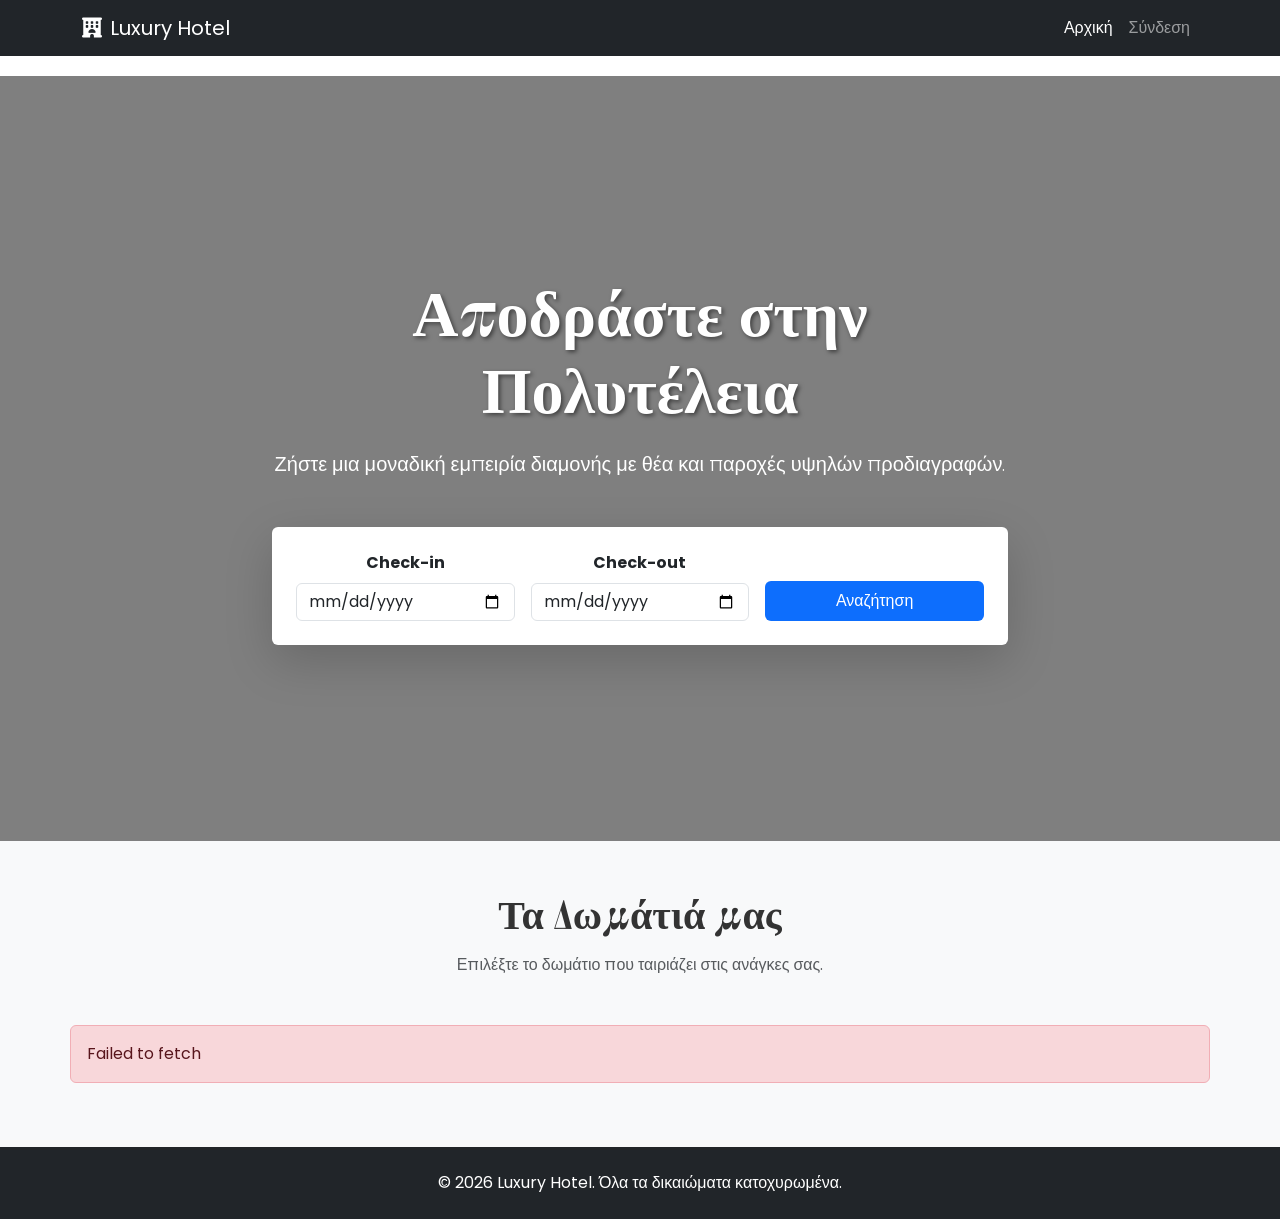
<file: frontend/index.html>
<!DOCTYPE html>
<html lang="el">
<head>
    <meta charset="UTF-8">
    <meta name="viewport" content="width=device-width, initial-scale=1.0">
    <title>Luxury Hotel | Κρατήσεις</title>
    <link rel="stylesheet" href="https://cdn.jsdelivr.net/npm/bootstrap-icons@1.11.1/font/bootstrap-icons.css">
    <link href="https://cdn.jsdelivr.net/npm/bootstrap@5.3.0/dist/css/bootstrap.min.css" rel="stylesheet">
    <link rel="stylesheet" href="https://cdnjs.cloudflare.com/ajax/libs/font-awesome/6.4.0/css/all.min.css">
    <link href="https://fonts.googleapis.com/css2?family=Playfair+Display:wght@700&family=Poppins:wght@300;400;600&display=swap" rel="stylesheet">
    <link rel="stylesheet" href="css/style.css">
</head>
<body>

    <!-- Navbar -->
    <nav class="navbar navbar-expand-lg navbar-dark bg-dark fixed-top">
        <div class="container">
            <a class="navbar-brand" href="index.html"><i class="fas fa-hotel me-2"></i>Luxury Hotel</a>
            <button class="navbar-toggler" type="button" data-bs-toggle="collapse" data-bs-target="#navbarNav">
                <span class="navbar-toggler-icon"></span>
            </button>
            <div class="collapse navbar-collapse" id="navbarNav">
                <ul class="navbar-nav ms-auto">
                    <li class="nav-item"><a class="nav-link active" href="index.html">Αρχική</a></li>
                    <li class="nav-item"><a class="nav-link" href="my-bookings.html" id="nav-bookings" style="display:none;">Οι Κρατήσεις μου</a></li>
                    <li class="nav-item"><a class="nav-link" href="login.html" id="nav-login">Σύνδεση</a></li>
                    <li class="nav-item"><a class="nav-link" href="#" id="nav-logout" style="display:none;" onclick="logout()">Αποσύνδεση (<span id="user-name"></span>)</a></li>
                </ul>
            </div>
        </div>
    </nav>

    <!-- Hero Section -->
    <header class="hero-section">
        <div class="container h-100">
            <div class="row h-100 align-items-center">
                <div class="col-lg-8 mx-auto text-center text-white">
                    <h1 class="display-3 fw-bold mb-4">Αποδράστε στην Πολυτέλεια</h1>
                    <p class="lead mb-5">Ζήστε μια μοναδική εμπειρία διαμονής με θέα και παροχές υψηλών προδιαγραφών.</p>
                    
                    <!-- Search Bar -->
                    <div class="card p-4 shadow-lg border-0 bg-white bg-opacity-90">
                        <form class="row g-3">
                            <div class="col-md-4">
                                <label class="form-label text-dark fw-bold">Check-in</label>
                                <input type="date" class="form-control" id="searchCheckIn">
                            </div>
                            <div class="col-md-4">
                                <label class="form-label text-dark fw-bold">Check-out</label>
                                <input type="date" class="form-control" id="searchCheckOut">
                            </div>
                            <div class="col-md-4 d-flex align-items-end">
                                <button type="button" class="btn btn-primary w-100 py-2" onclick="searchRooms()">Αναζήτηση</button>
                            </div>
                        </form>
                    </div>
                </div>
            </div>
        </div>
    </header>

    <!-- Rooms Section -->
    <section id="rooms" class="py-5 bg-light">
        <div class="container">
            <div class="text-center mb-5">
                <h2 class="section-title">Τα Δωμάτιά μας</h2>
                <p class="text-muted">Επιλέξτε το δωμάτιο που ταιριάζει στις ανάγκες σας.</p>
            </div>
            <div id="roomsList" class="row g-4">
            </div>
            <div id="noRooms" class="alert alert-info text-center" style="display:none;">
                Δεν υπάρχουν διαθέσιμα δωμάτια αυτή τη στιγμή.
            </div>
        </div>
    </section>

    <!-- Footer -->
    <footer class="bg-dark text-white py-4">
        <div class="container text-center">
            <p class="mb-0">&copy; 2026 Luxury Hotel. Όλα τα δικαιώματα κατοχυρωμένα.</p>
        </div>
    </footer>

    <script src="https://cdn.jsdelivr.net/npm/bootstrap@5.3.0/dist/js/bootstrap.bundle.min.js"></script>
    <script src="js/api.js"></script>
    <script src="js/auth.js"></script>
    <script src="js/rooms.js"></script>
    <script>
        function scrollToRooms() {
            document.getElementById('rooms').scrollIntoView({ behavior: 'smooth' });
        }
    </script>
</body>
</html>
</file>
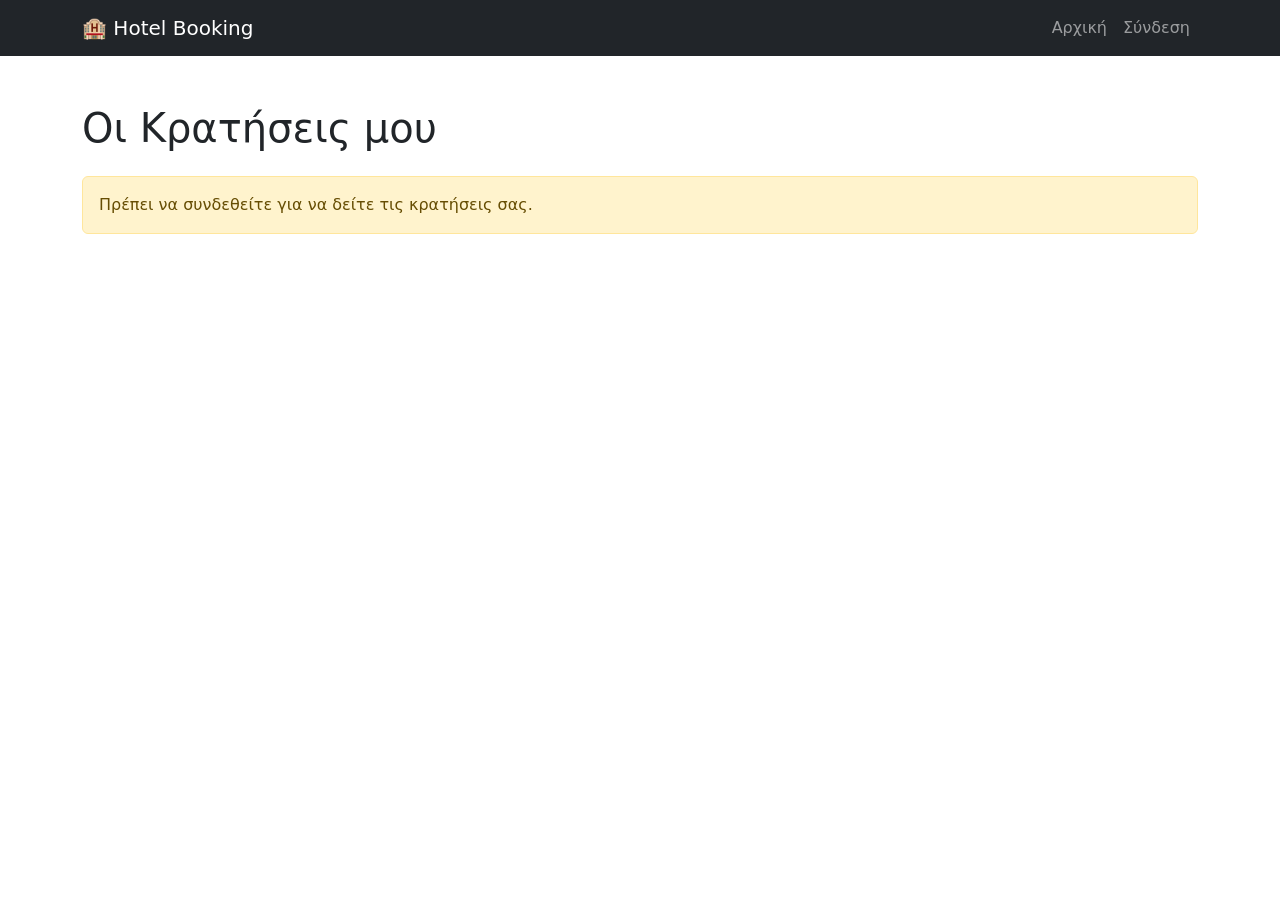
<file: frontend/my-bookings.html>
<!DOCTYPE html>
<html lang="el">
<head>
    <meta charset="UTF-8">
    <title>Οι Κρατήσεις μου</title>
    <link href="https://cdn.jsdelivr.net/npm/bootstrap@5.3.0/dist/css/bootstrap.min.css" rel="stylesheet">
    <link rel="stylesheet" href="https://cdn.jsdelivr.net/npm/bootstrap-icons@1.11.1/font/bootstrap-icons.css">
</head>
<body>

<nav class="navbar navbar-expand-lg navbar-dark bg-dark">
    <div class="container">
        <a class="navbar-brand" href="index.html">🏨 Hotel Booking</a>
        <div class="navbar-nav ms-auto">
            <a class="nav-link" href="index.html">Αρχική</a>
            <a class="nav-link" href="login.html" id="nav-login">Σύνδεση</a>
            <a class="nav-link active" href="my-bookings.html" id="nav-bookings">Οι Κρατήσεις μου</a>
            <a class="nav-link" href="#" id="nav-logout" style="display:none;" onclick="logout()">Αποσύνδεση (<span id="user-name"></span>)</a>
        </div>
    </div>
</nav>

<div class="container mt-5">
    <h1 class="mb-4">Οι Κρατήσεις μου</h1>
    <div id="bookingsList"></div>
</div>

<div id="notificationArea" class="mt-3"></div>

<div class="modal fade" id="reviewModal" tabindex="-1" aria-labelledby="reviewModalLabel" aria-hidden="true">
    <div class="modal-dialog">
        <div class="modal-content">
            <div class="modal-header">
                <h5 class="modal-title" id="reviewModalLabel">Αξιολόγηση Δωματίου <span id="reviewRoomNumber"></span></h5>
                <button type="button" class="btn-close" data-bs-dismiss="modal" aria-label="Close"></button>
            </div>
            <div class="modal-body">
                <input type="hidden" id="reviewBookingId">
                
                <div class="mb-3">
                    <label for="reviewRating" class="form-label fw-bold">Βαθμολογία (1-5)</label>
                    <select class="form-select" id="reviewRating">
                        <option value="5">⭐⭐⭐⭐⭐ (5/5) - Εξαιρετικό</option>
                        <option value="4">⭐⭐⭐⭐ (4/5) - Πολύ Καλό</option>
                        <option value="3">⭐⭐⭐ (3/5) - Καλό</option>
                        <option value="2">⭐⭐ (2/5) - Μέτριο</option>
                        <option value="1">⭐ (1/5) - Κακό</option>
                    </select>
                </div>
                
                <div class="mb-3">
                    <label for="reviewComment" class="form-label fw-bold">Σχόλιο (Προαιρετικό)</label>
                    <textarea class="form-control" id="reviewComment" rows="3" placeholder="Πείτε μας για την εμπειρία σας..."></textarea>
                </div>
            </div>
            <div class="modal-footer">
                <button type="button" class="btn btn-secondary" data-bs-dismiss="modal">Ακύρωση</button>
                <button type="button" class="btn btn-primary" onclick="submitReview()">Υποβολή</button>
            </div>
        </div>
    </div>
</div>

<!-- Modal gia Pliromi -->
<div class="modal fade" id="paymentModal" tabindex="-1" aria-labelledby="paymentModalLabel" aria-hidden="true">
    <div class="modal-dialog">
        <div class="modal-content">
            <div class="modal-header bg-success text-white">
                <h5 class="modal-title" id="paymentModalLabel">💳 Ολοκλήρωση Πληρωμής</h5>
                <button type="button" class="btn-close btn-close-white" data-bs-dismiss="modal" aria-label="Close"></button>
            </div>
            <div class="modal-body text-center">
                <input type="hidden" id="paymentBookingId">
                <p class="fs-5 mb-2">Ποσό προς πληρωμή:</p>
                <h2 class="text-success fw-bold">€<span id="paymentAmount"></span></h2>
                <p class="text-muted small mt-3">Αυτή είναι μια προσομοίωση πληρωμής για τις ανάγκες της πτυχιακής εργασίας.</p>
            </div>
            <div class="modal-footer justify-content-center">
                <button type="button" class="btn btn-secondary" data-bs-dismiss="modal">Ακύρωση</button>
                <button type="button" class="btn btn-success px-4" onclick="processPayment()">Εξόφληση</button>
            </div>
        </div>
    </div>
</div>

<!-- Scripts -->
<script src="https://cdn.jsdelivr.net/npm/bootstrap@5.3.0/dist/js/bootstrap.bundle.min.js"></script>
<script src="js/api.js"></script>
<script src="js/auth.js"></script>
<script src="js/bookings.js"></script>
</body>
</html>
</file>
<file: frontend/css/style.css>
body {
    font-family: 'Poppins', sans-serif;
    padding-top: 76px; /* Για το fixed navbar */
}

/* Hero Section */
.hero-section {
    background-image: linear-gradient(rgba(0,0,0,0.5), rgba(0,0,0,0.5)), url('https://images.unsplash.com/photo-1542314831-068cd1dbfeeb?ixlib=rb-4.0.3&auto=format&fit=crop&w=1920&q=80');
    background-size: cover;
    background-position: center;
    height: 85vh;
    min-height: 600px;
}

.hero-section h1 {
    font-family: 'Playfair Display', serif;
    text-shadow: 2px 2px 4px rgba(0,0,0,0.5);
}

/* Section Titles */
.section-title {
    font-family: 'Playfair Display', serif;
    font-size: 2.5rem;
    font-weight: 700;
    color: #333;
    margin-bottom: 1rem;
}

/* Room Cards */
.room-card {
    transition: transform 0.3s ease, box-shadow 0.3s ease;
    border-radius: 10px;
    overflow: hidden;
}

.room-card:hover {
    transform: translateY(-5px);
    box-shadow: 0 10px 20px rgba(0,0,0,0.1) !important;
}

.room-card .card-img-top {
    border-bottom: 3px solid #0d6efd;
}

/* Buttons */
.btn-primary {
    background-color: #0d6efd;
    border: none;
    padding: 0.6rem 1.5rem;
    font-weight: 500;
    transition: background-color 0.2s;
}

.btn-primary:hover {
    background-color: #0b5ed7;
}
</file>
